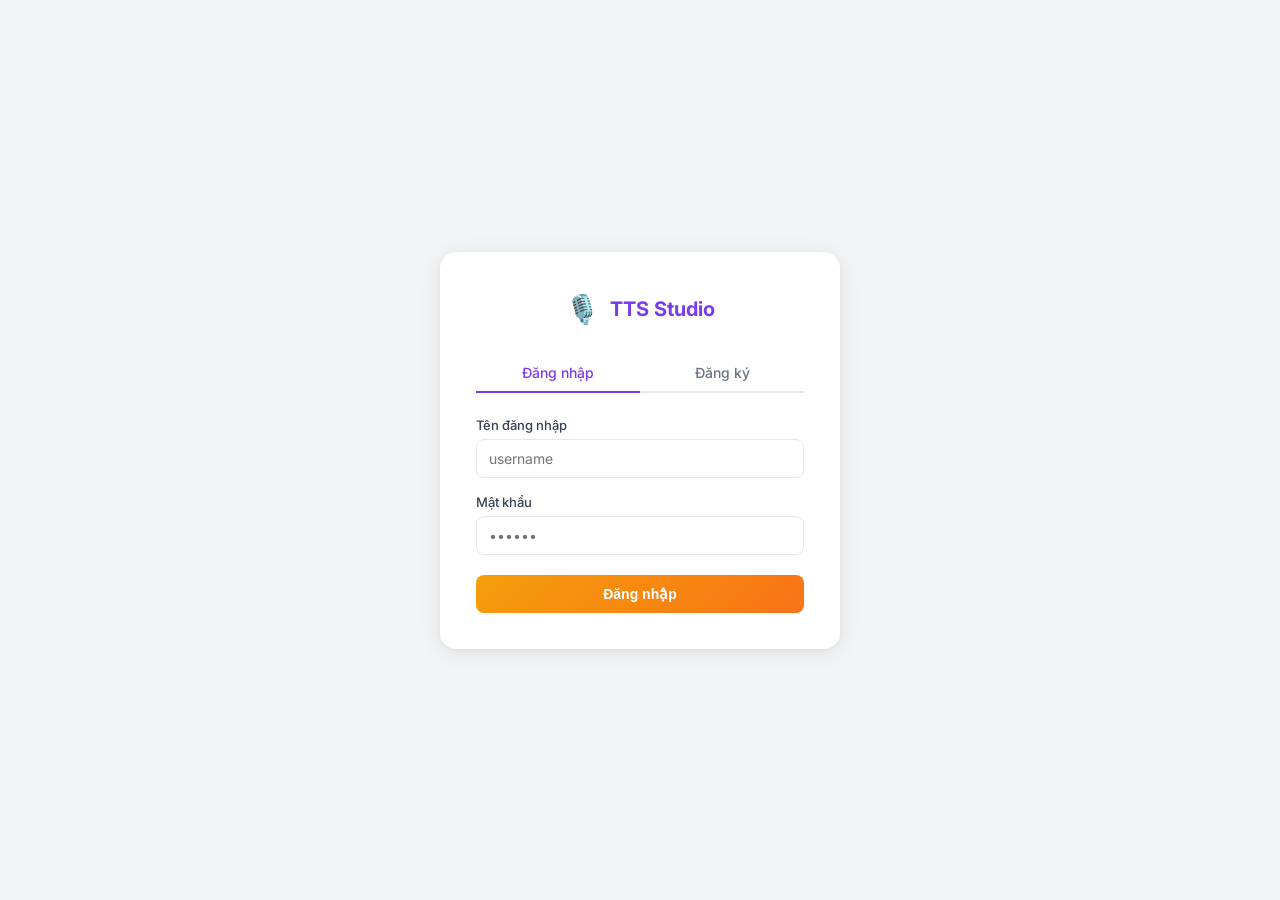
<file: templates/login.html>
<!DOCTYPE html>
<html lang="vi">
<head>
  <meta charset="UTF-8"/>
  <meta name="viewport" content="width=device-width,initial-scale=1.0"/>
  <title>Đăng nhập — TTS Studio</title>
  <link rel="preconnect" href="https://fonts.googleapis.com"/>
  <link href="https://fonts.googleapis.com/css2?family=Inter:wght@300;400;500;600;700&display=swap" rel="stylesheet"/>
  <style>
    *, *::before, *::after { box-sizing: border-box; margin: 0; padding: 0; }
    body {
      font-family: 'Inter', -apple-system, BlinkMacSystemFont, 'Segoe UI', sans-serif;
      background: #f3f4f6;
      min-height: 100vh;
      display: flex;
      align-items: center;
      justify-content: center;
      color: #111827;
    }
    .card {
      background: #fff;
      border-radius: 16px;
      box-shadow: 0 4px 24px rgba(0,0,0,.08), 0 1px 4px rgba(0,0,0,.05);
      width: 100%;
      max-width: 400px;
      padding: 40px 36px 36px;
    }
    .brand {
      display: flex;
      align-items: center;
      gap: 10px;
      margin-bottom: 28px;
      justify-content: center;
    }
    .brand-icon { font-size: 28px; }
    .brand-name { font-size: 20px; font-weight: 700; color: #7c3aed; }

    .tabs {
      display: flex;
      border-bottom: 2px solid #e5e7eb;
      margin-bottom: 24px;
    }
    .tab {
      flex: 1;
      padding: 10px;
      text-align: center;
      cursor: pointer;
      font-weight: 500;
      font-size: 14px;
      color: #6b7280;
      border-bottom: 2px solid transparent;
      margin-bottom: -2px;
      transition: color .15s, border-color .15s;
    }
    .tab.active { color: #7c3aed; border-bottom-color: #7c3aed; }

    .form { display: flex; flex-direction: column; gap: 16px; }
    .form-group { display: flex; flex-direction: column; gap: 6px; }
    label { font-size: 13px; font-weight: 500; color: #374151; }
    input[type=text], input[type=password] {
      padding: 10px 12px;
      border: 1.5px solid #e5e7eb;
      border-radius: 8px;
      font-size: 14px;
      font-family: inherit;
      outline: none;
      transition: border-color .15s;
    }
    input:focus { border-color: #7c3aed; }

    .btn-submit {
      margin-top: 4px;
      padding: 11px;
      background: linear-gradient(135deg, #f59e0b, #f97316);
      color: #fff;
      font-weight: 600;
      font-size: 14px;
      border: none;
      border-radius: 8px;
      cursor: pointer;
      transition: opacity .15s;
    }
    .btn-submit:hover { opacity: .9; }
    .btn-submit:disabled { opacity: .6; cursor: not-allowed; }

    .error-msg {
      background: #fef2f2;
      color: #dc2626;
      border: 1px solid #fecaca;
      border-radius: 8px;
      padding: 10px 12px;
      font-size: 13px;
      display: none;
    }
    .hint {
      font-size: 12px;
      color: #9ca3af;
      margin-top: -8px;
    }
  </style>
</head>
<body>

<div class="card">
  <div class="brand">
    <span class="brand-icon">🎙️</span>
    <span class="brand-name">TTS Studio</span>
  </div>

  <div class="tabs">
    <div class="tab active" id="tab-login" onclick="switchTab('login')">Đăng nhập</div>
    <div class="tab"        id="tab-register" onclick="switchTab('register')">Đăng ký</div>
  </div>

  <div id="error-msg" class="error-msg"></div>

  <!-- Login form -->
  <form id="form-login" class="form" onsubmit="doLogin(event)">
    <div class="form-group">
      <label>Tên đăng nhập</label>
      <input type="text" id="login-username" placeholder="username" autocomplete="username" required/>
    </div>
    <div class="form-group">
      <label>Mật khẩu</label>
      <input type="password" id="login-password" placeholder="••••••" autocomplete="current-password" required/>
    </div>
    <button class="btn-submit" type="submit" id="btn-login">Đăng nhập</button>
  </form>

  <!-- Register form -->
  <form id="form-register" class="form" style="display:none" onsubmit="doRegister(event)">
    <div class="form-group">
      <label>Tên đăng nhập</label>
      <input type="text" id="reg-username" placeholder="vd: nhan_nguyen" autocomplete="username" required/>
      <span class="hint">3–20 ký tự, chữ thường, số, _ hoặc -</span>
    </div>
    <div class="form-group">
      <label>Tên hiển thị</label>
      <input type="text" id="reg-display" placeholder="Nguyễn Văn A" autocomplete="name"/>
    </div>
    <div class="form-group">
      <label>Mật khẩu</label>
      <input type="password" id="reg-password" placeholder="Ít nhất 6 ký tự" autocomplete="new-password" required/>
    </div>
    <button class="btn-submit" type="submit" id="btn-register">Tạo tài khoản</button>
  </form>
</div>

<script>
"use strict";

function switchTab(tab) {
  document.getElementById("tab-login").classList.toggle("active", tab === "login");
  document.getElementById("tab-register").classList.toggle("active", tab === "register");
  document.getElementById("form-login").style.display    = tab === "login"    ? "" : "none";
  document.getElementById("form-register").style.display = tab === "register" ? "" : "none";
  hideError();
}

function showError(msg) {
  const el = document.getElementById("error-msg");
  el.textContent    = msg;
  el.style.display  = "";
}
function hideError() {
  document.getElementById("error-msg").style.display = "none";
}

async function doLogin(e) {
  e.preventDefault();
  hideError();
  const btn      = document.getElementById("btn-login");
  const username = document.getElementById("login-username").value.trim();
  const password = document.getElementById("login-password").value;
  btn.disabled   = true;
  btn.textContent = "Đang đăng nhập…";
  try {
    const res  = await fetch("/api/login", {
      method:  "POST",
      headers: { "Content-Type": "application/json" },
      body:    JSON.stringify({ username, password }),
    });
    const data = await res.json();
    if (!res.ok) { showError(data.error || "Lỗi đăng nhập."); return; }
    window.location.href = "/";
  } catch (_) {
    showError("Không thể kết nối đến server.");
  } finally {
    btn.disabled    = false;
    btn.textContent = "Đăng nhập";
  }
}

async function doRegister(e) {
  e.preventDefault();
  hideError();
  const btn          = document.getElementById("btn-register");
  const username     = document.getElementById("reg-username").value.trim();
  const display_name = document.getElementById("reg-display").value.trim();
  const password     = document.getElementById("reg-password").value;
  btn.disabled       = true;
  btn.textContent    = "Đang tạo…";
  try {
    const res  = await fetch("/api/register", {
      method:  "POST",
      headers: { "Content-Type": "application/json" },
      body:    JSON.stringify({ username, display_name, password }),
    });
    const data = await res.json();
    if (!res.ok) { showError(data.error || "Lỗi đăng ký."); return; }
    window.location.href = "/";
  } catch (_) {
    showError("Không thể kết nối đến server.");
  } finally {
    btn.disabled    = false;
    btn.textContent = "Tạo tài khoản";
  }
}
</script>
</body>
</html>
</file>
